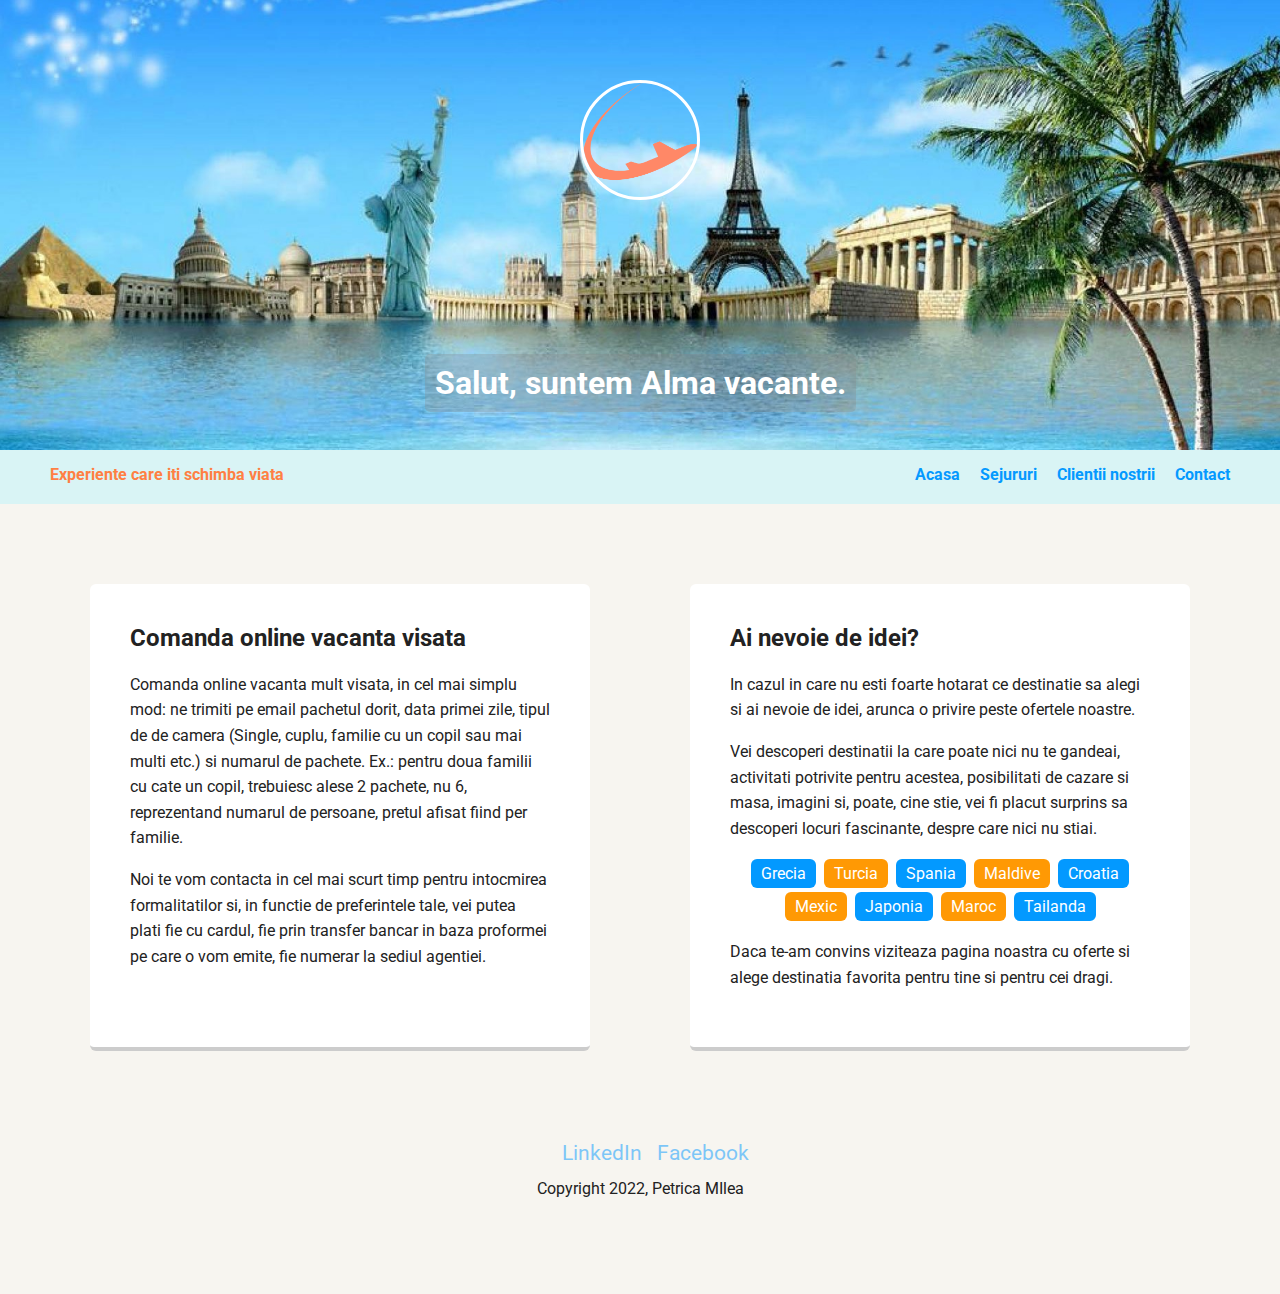
<file: index.html>
<!doctype html>
<html lang="ro-RO">

<head>
    <meta charset="utf-8">
    <title>Alma Vacante Deva</title>
    <meta name="viewport" content="width=device-width, initial-scale=1.0">
    <link rel="stylesheet" href="styles/style.css">
    <link href="https://fonts.googleapis.com/css?family=Muli%7CRoboto:400,300,500,700,900" rel="stylesheet">
</head>

<body>

    <header>
        <img src="images/logo.png" alt="Flying plane" class="profile-image">
        <h1 class="tag name">Salut, suntem Alma vacante.</h1>
    </header>

    <div class="main-nav">
        <ul class="nav">
            <li class="name">Experiente care iti schimba viata</li>
            <li><a href="index.html">Acasa</a></li>
            <li><a href="sejururi.html">Sejururi</a></li>
            <li><a href="clienti.html">Clientii nostrii</a></li>
            <li><a href="contacta.html">Contact</a></li>
        </ul>
    </div>



    <main class="flex">
        <div class="card">
            <h2>Comanda online vacanta visata</h2>
            <p>Comanda online vacanta mult visata, in cel mai simplu mod:
                ne trimiti pe email pachetul dorit, data primei zile, tipul de
                de camera (Single, cuplu, familie cu
                un copil sau mai multi etc.) si numarul de pachete.
                Ex.: pentru doua familii cu cate un copil, trebuiesc alese
                2 pachete, nu 6, reprezentand numarul de persoane, pretul
                afisat fiind per familie.</p>
            <p>Noi te vom contacta in cel mai scurt timp pentru intocmirea
                formalitatilor si, in functie de preferintele tale, vei
                putea plati fie cu cardul, fie prin transfer
                bancar in baza proformei pe care o vom emite, fie numerar
                la sediul agentiei.</p>

        </div>

        <div class="card">
            <h2>Ai nevoie de idei?</h2>
            <p>In cazul in care nu esti foarte hotarat ce destinatie sa alegi
                si ai nevoie de idei, arunca o privire peste ofertele noastre.</p>
            <p>Vei descoperi destinatii la care poate nici nu te gandeai,
                activitati potrivite pentru acestea, posibilitati de cazare
                si masa, imagini si, poate, cine stie, vei fi placut surprins sa
                descoperi locuri fascinante, despre care nici nu stiai.</p>
            <ul class="destinatii">
                <li>Grecia</li>
                <li>Turcia</li>
                <li>Spania</li>
                <li>Maldive</li>
                <li>Croatia</li>
                <li>Mexic</li>
                <li>Japonia</li>
                <li>Maroc</li>
                <li>Tailanda</li>
            </ul>
            <p>Daca te-am convins viziteaza pagina noastra cu oferte si alege
                destinatia favorita pentru tine si pentru cei dragi.
            </p>
        </div>

    </main>
    <footer>
        <ul>
            <li><a href="#" class="social linkedin">LinkedIn</a></li>
            <li><a href="#" class="social facebook">Facebook</a></li>
        </ul>
        <p class="copyright">Copyright 2022, Petrica MIlea</p>
    </footer>
</body>

</html>
</file>
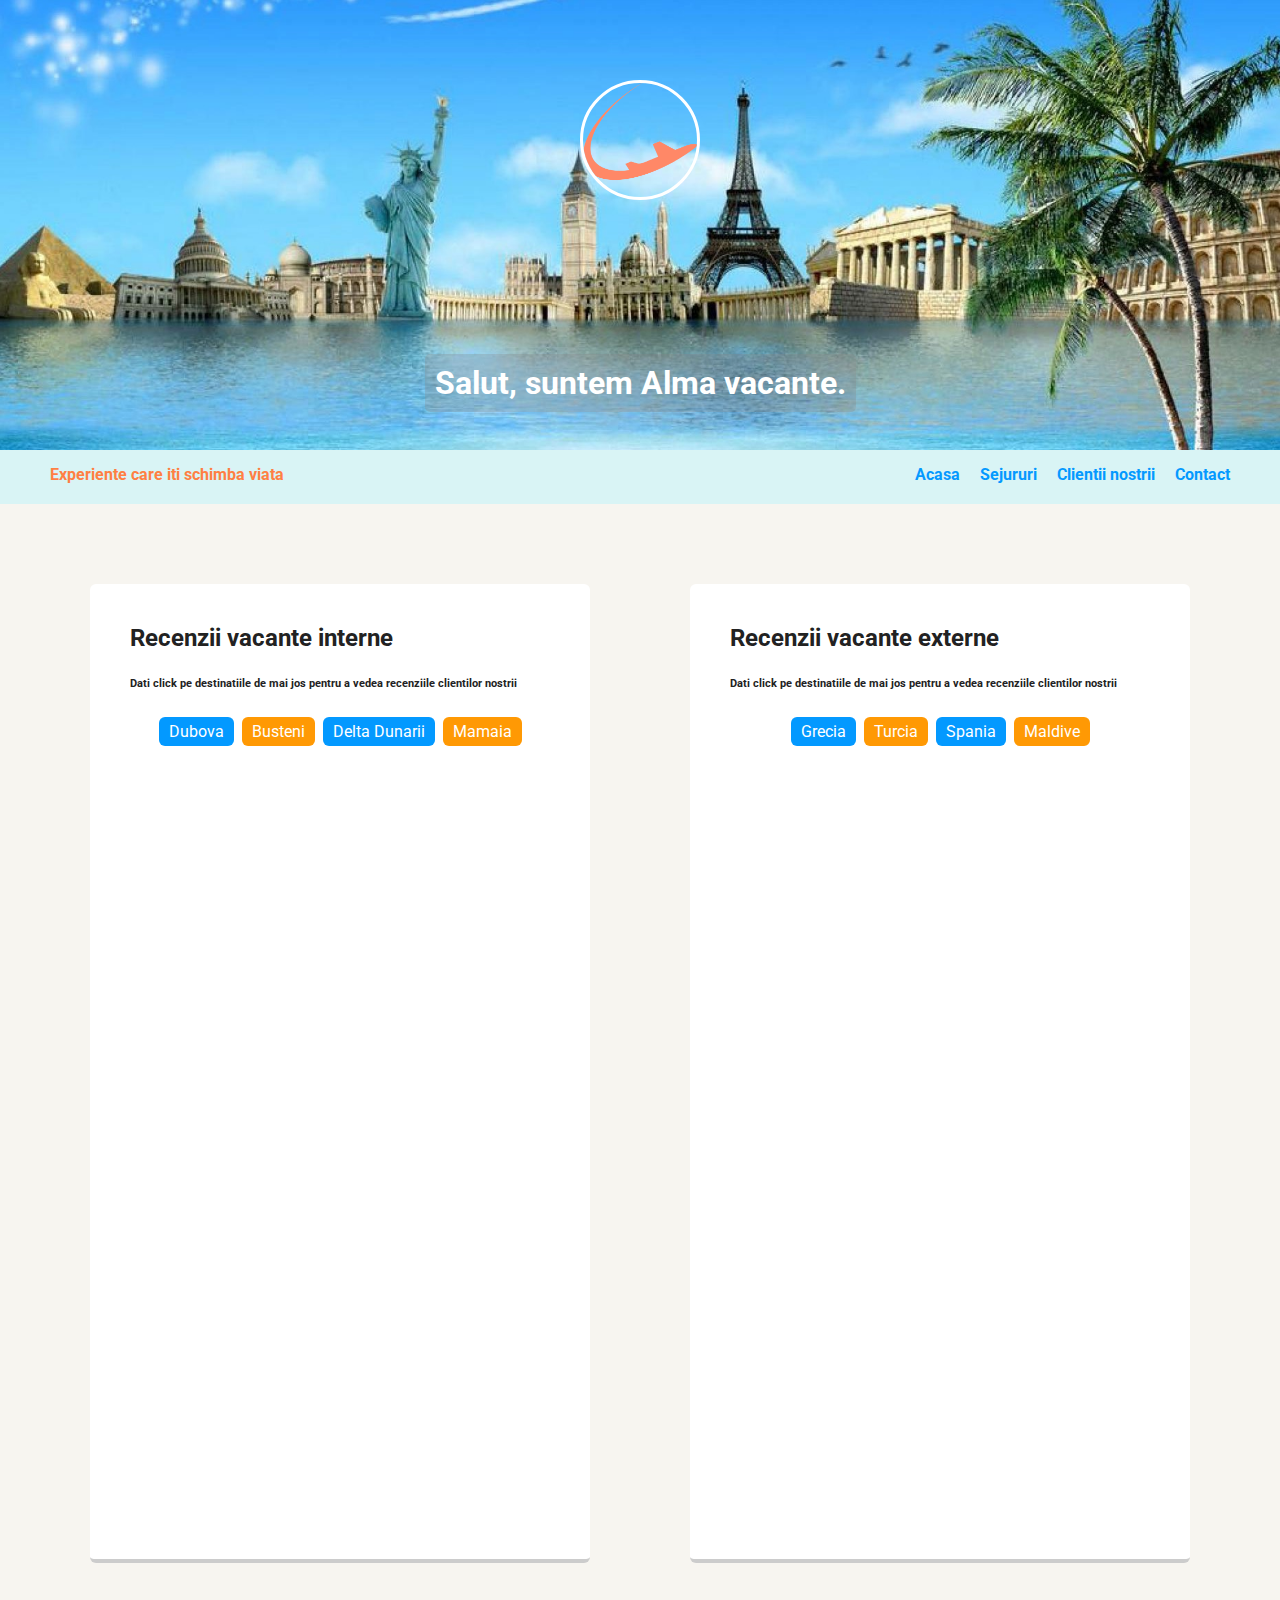
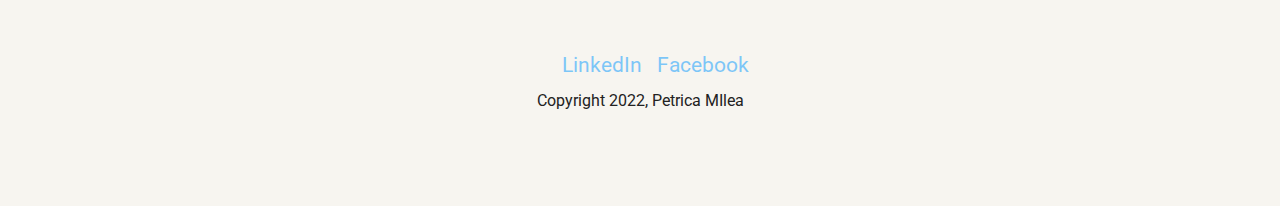
<file: clienti.html>
<!doctype html>
<html lang="ro-RO">

<head>
    <meta charset="utf-8">
    <title>Alma Vacante Deva</title>
    <meta name="viewport" content="width=device-width, initial-scale=1.0">
    <link rel="stylesheet" href="styles/style.css">
    <link href="https://fonts.googleapis.com/css?family=Muli%7CRoboto:400,300,500,700,900" rel="stylesheet">
    <script src="jsFunctions.js"></script>
</head>

<body>

    <header>
        <img src="images/logo.png" alt="Flying plane" class="profile-image">
        <h1 class="tag name">Salut, suntem Alma vacante.</h1>
    </header>

    <div class="main-nav">
        <ul class="nav">
            <li class="name">Experiente care iti schimba viata</li>
            <li><a href="index.html">Acasa</a></li>
            <li><a href="sejururi.html">Sejururi</a></li>
            <li><a href="clienti.html">Clientii nostrii</a></li>
            <li><a href="contact.html">Contact</a></li>
        </ul>
    </div>



    <main class="flex">
        <div class="card">
            <h2>Recenzii vacante interne</h2>
            <h6>Dati click pe destinatiile de mai jos pentru a vedea recenziile
                clientilor nostrii
            </h6>
            <ul class="destinatii">
                <li onclick="document.getElementById('recenzie_1').style.visibility='visible'">Dubova</li>
                <li onclick="document.getElementById('recenzie_2').style.visibility='visible'">Busteni</li>
                <li onclick="document.getElementById('recenzie_3').style.visibility='visible'">Delta Dunarii</li>
                <li onclick="document.getElementById('recenzie_4').style.visibility='visible'">Mamaia</li>
            </ul>
            <p id="recenzie_1" style="visibility:hidden"><span style="font-weight: bold">Ioana M.</span>
                <em>" Am fost foarte
                    impresionati de locurile descoperite in Dubova, daca
                    ajungeti aici va recomand urmatoarele obiective
                    turistice vazute din barca prin Cazanele Dunării: chipul
                    lui Decebal, Tabula Traiana, manastirea Mraconia,
                    pestere Ponicova si pestera Veterani." "</em>
            </p>
            <p id="recenzie_2" style="visibility:hidden"><span style="font-weight: bold">Marcel C.</span>
                <em>" Curatenie exemplara, gazdele foarte placute si extrem de discrete,
                    mobilier si decoratiuni de un simt estetic deosebit, dotari la cel mai
                    inalt nivel"</em>
            </p>
            <p id="recenzie_3" style="visibility:hidden"><span style="font-weight: bold">George W.</span>
                <em>" Am fost incantata de programul aventura in Delta Dunarii, a
                    fost o experienta foarte placuta. Am avut incluse cazare, masa,
                    transfer de la Tulcea si retur iar in plus si 2 excursii. Pasari,
                    apa, nuferi... totul la superlativ si concertul de broaste
                    extraordinar Totul a fost bine organizat."</em>
            </p>
            <p id="recenzie_4" style="visibility:hidden"><span style="font-weight: bold">Marcu A.</span>
                <em> " Primirea a fost cordială, personalul din recepție profesionist
                    și amabil. Am primit rapid cartela pentru dubla noastră (camera de
                    4* oficial, deoarece aveau și o cameră un pic mai mica de 3* deși
                    arăta aproape la fel ca dotări) și am urcat pe jos până la etajul
                    2 pentru că am vrut să văd cum arată finisajele de pe hol."</em>
            </p>


        </div>

        <div class="card">
            <h2>Recenzii vacante externe</h2>
            <h6>Dati click pe destinatiile de mai jos pentru a vedea recenziile
                clientilor nostrii
            </h6>
            <ul class="destinatii">
                <li onclick="document.getElementById('recenzie_5').style.visibility='visible'">Grecia</li>
                <li onclick="document.getElementById('recenzie_6').style.visibility='visible'">Turcia</li>
                <li onclick="document.getElementById('recenzie_7').style.visibility='visible'">Spania</li>
                <li onclick="document.getElementById('recenzie_8').style.visibility='visible'">Maldive</li>
            </ul>
            <p id="recenzie_5" style="visibility:hidden"><span style="font-weight: bold">Elly M.</span>
                <em>" Waren zum 6. Mal im Stella Island und kommen im September wieder. Die Devise lautet: ankommen und
                    abschalten.
                    Wir haben einen Grand Overwater Bungalow bewohnt. Einfach ein Traum.
                    Das Personal liest einem jeden Wunsch von den Augen ab und bringt die Getränke bis zur einengen
                    Terrasse."</em>
            </p>
            <p id="recenzie_6" style="visibility:hidden"><span style="font-weight: bold">Mark C.</span>
                <em>" Excellent location and friendly staff
                    Make Feel like home.
                    It is located very close to all the sightseeing.
                    Coming from Los Angles, we couldn’t sleep at local times.
                    Hotel has rooftop which we can see Aya shohia.
                    We enjoyed the view from rooftop every morning at 4am
                    Staff are working so hard and attentive
                    Specifically “Abdurrahman” was so kind
                    We can feel everystaff want to make feel guest feel welcomed."</em>
            </p>
            <p id="recenzie_7" style="visibility:hidden"><span style="font-weight: bold">Alonso W.</span>
                <em>" Es un sitio maravilloso, tanto el lugar, como la atención recibida durante
                    nuestra estancia, ideal para ir en pareja, descansar y disfrutar de unos días de vacaciones,
                    te hacen sentir como en familia, y todos y cada uno de ellos viven por y para sus clientes, la
                    comida es fantástica y en el resort cuidan hasta el más mínimo detalle."</em>
            </p>
            <p id="recenzie_8" style="visibility:hidden"><span style="font-weight: bold">Mats A.</span>
                <em> " Vi bodde i ett premium swim-up rum som var jättefint, skön säng. Var underbart att kunna glida
                    ned direkt i poolen från sin egen "badbrygga".
                    Servicen är toppklass från all personal, god mat i buffén och på a'la carte restaurangerna.
                    VI hade All-inclusive vilket vi starkt rekommenderar alla, man kunde välja på ett stort antal
                    drinkar,
                    vin,kaffe,snacks m.m. Stannar man 5 nätter så ingår det ett besök på varje a'la carte
                    restaurang!"</em>
            </p>
        </div>

    </main>
    <footer>
        <ul>
            <li><a href="#" class="social linkedin">LinkedIn</a></li>
            <li><a href="#" class="social facebook">Facebook</a></li>
        </ul>
        <p class="copyright">Copyright 2022, Petrica MIlea</p>
    </footer>
</body>

</html>
</file>
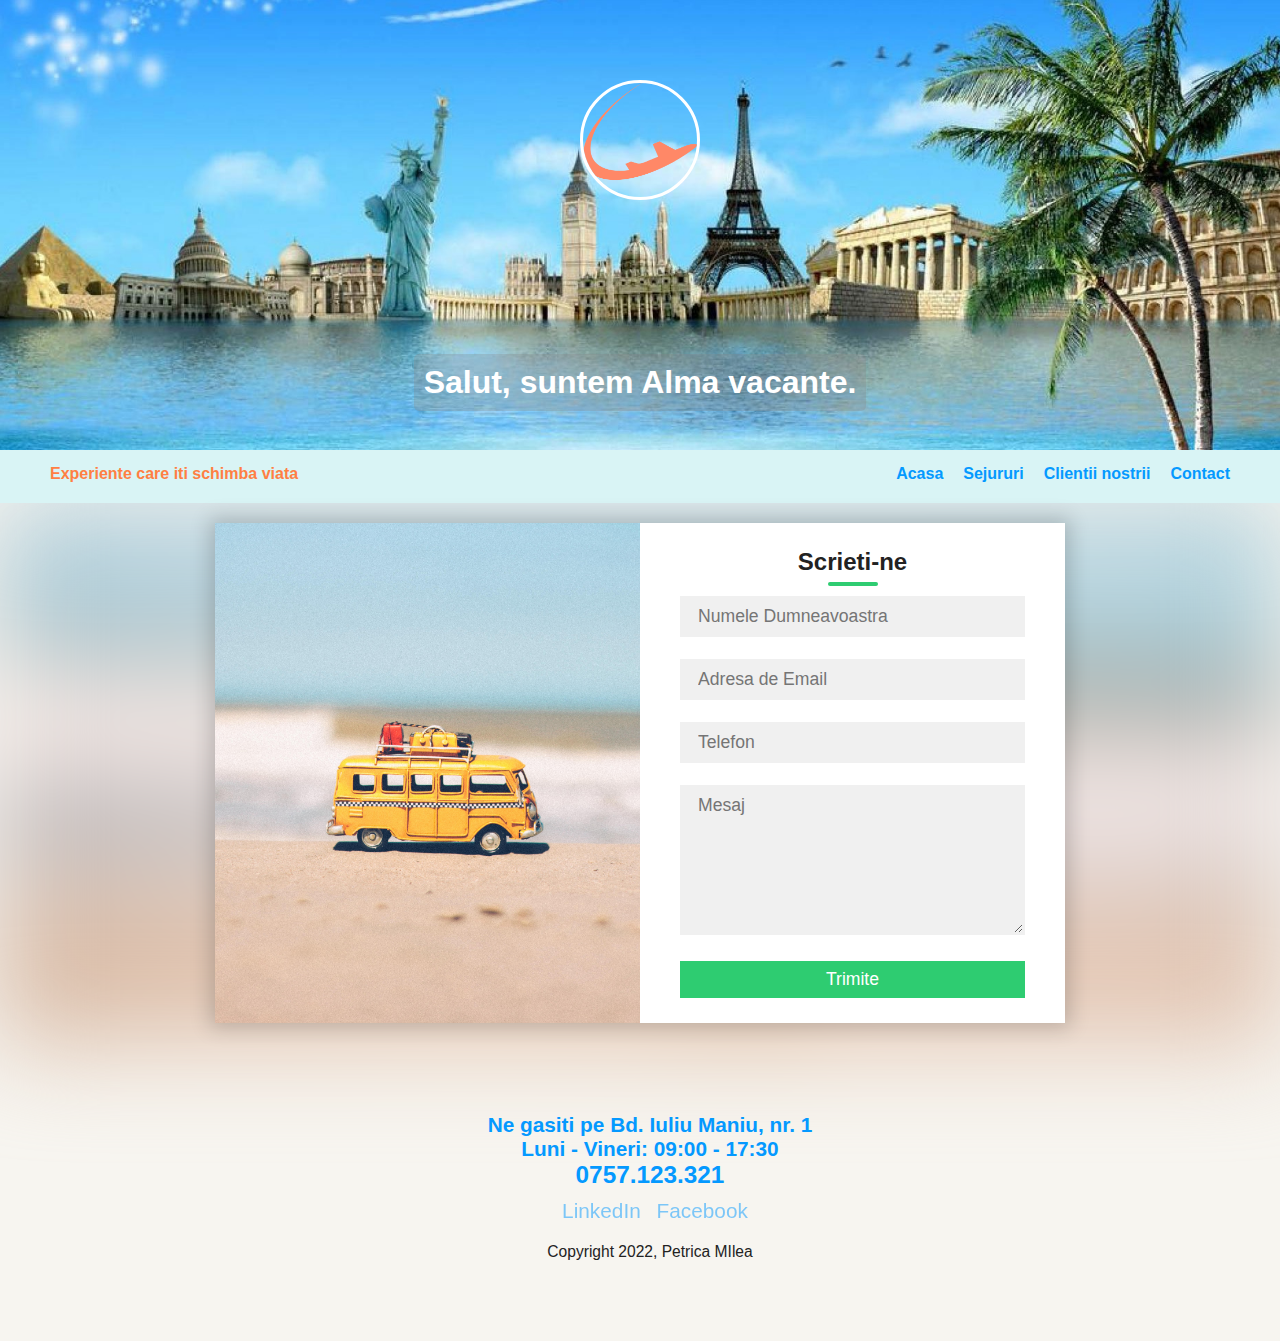
<file: contact.html>
<!doctype html>
<html lang="ro-RO">

<head>
    <meta charset="utf-8">
    <title>Alma Vacante Deva</title>
    <meta name="viewport" content="width=device-width, initial-scale=1.0">
    <link rel="stylesheet" href="styles/contact.css">
    <link href="https://fonts.googleapis.com/css?family=Muli%7CRoboto:400,300,500,700,900" rel="stylesheet">

</head>

<body>
    <header>
        <img src="images/logo.png" alt="Flying plane" class="profile-image">
        <h1 class="tag name">Salut, suntem Alma vacante.</h1>
    </header>

    <div class="main-nav">
        <ul class="nav">
            <li class="name">Experiente care iti schimba viata</li>
            <li><a href="index.html">Acasa</a></li>
            <li><a href="sejururi.html">Sejururi</a></li>
            <li><a href="clienti.html">Clientii nostrii</a></li>
            <li><a href="content.html">Contact</a></li>
        </ul>
    </div>



    <div class="container">
        <div class="contact-box">
            <div class="left"></div>
            <div class="right">
                <h2>Scrieti-ne</h2>
                <input type="text" class="field" placeholder="Numele Dumneavoastra">
                <input type="text" class="field" placeholder="Adresa de Email">
                <input type="text" class="field" placeholder="Telefon">
                <textarea placeholder="Mesaj" class="field"></textarea>
                <button class="btn">Trimite</button>
            </div>
        </div>
    </div>


    <footer>

        <div>
            <h4 class="adresa">Ne gasiti pe Bd. Iuliu Maniu, nr. 1</h4>
            <h4 class="adresa">Luni - Vineri: 09:00 - 17:30</h4>
            <h3 class="adresa">0757.123.321</h3>
        </div>

        <ul>
            <li><a href="#" class="social">LinkedIn</a></li>
            <li><a href="#" class="social">Facebook</a></li>
        </ul>
        
        <p class="copyright">Copyright 2022, Petrica MIlea</p>
        
    </footer>
</body>

</html>
</file>
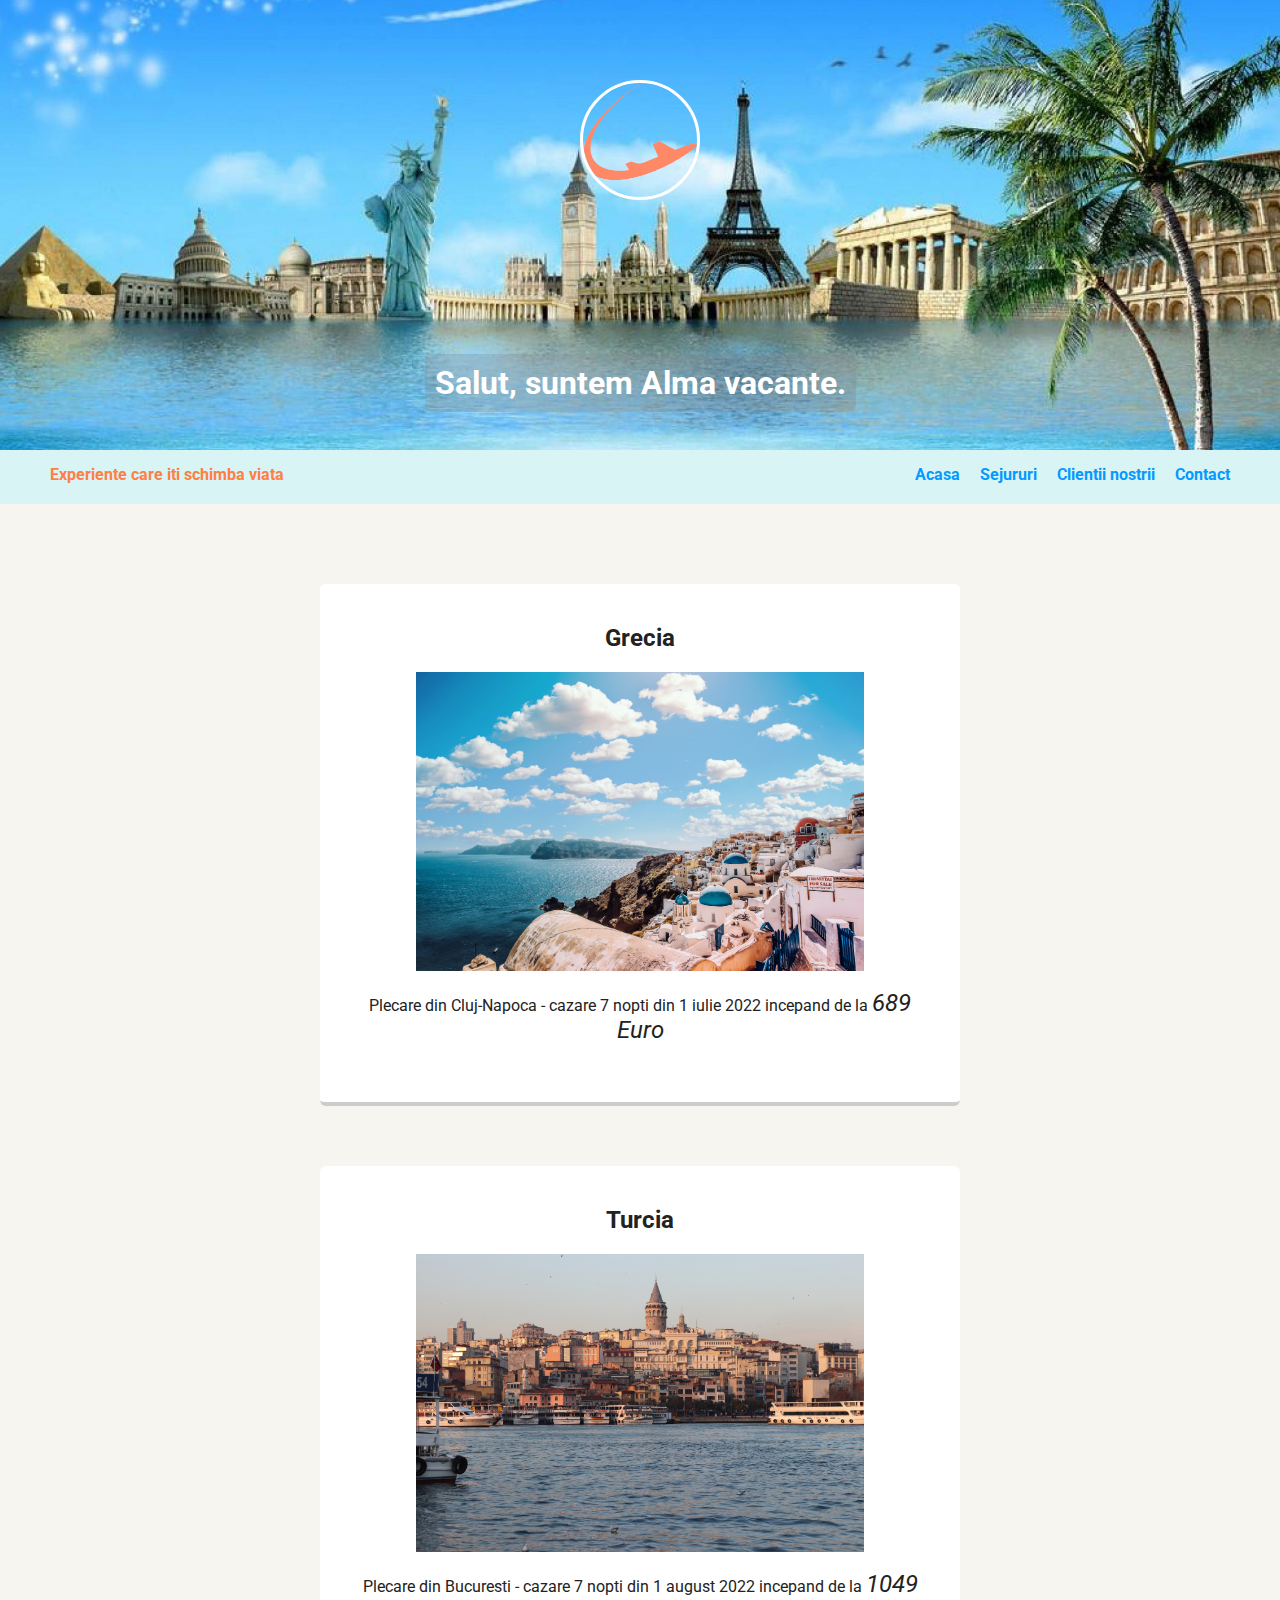
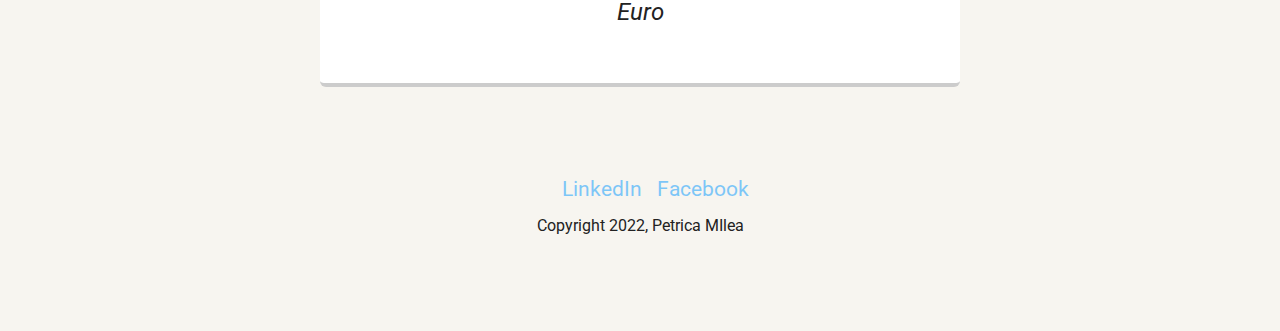
<file: sejururi.html>
<!doctype html>
<html lang="ro-RO">

<head>
    <meta charset="utf-8">
    <title>Alma Vacante Deva</title>
    <meta name="viewport" content="width=device-width, initial-scale=1.0">
    <link rel="stylesheet" href="styles/sejururi.css">
    <link href="https://fonts.googleapis.com/css?family=Muli%7CRoboto:400,300,500,700,900" rel="stylesheet">
    <script src="slideshow.js"></script>

</head>

<body>
    <script>
        window.onload = changeImg;
    </script>
    
    <header>
        <img src="images/logo.png" alt="Flying plane" class="profile-image">
        <h1 class="tag name">Salut, suntem Alma vacante.</h1>
    </header>

    <div class="main-nav">
        <ul class="nav">
            <li class="name">Experiente care iti schimba viata</li>
            <li><a href="index.html">Acasa</a></li>
            <li><a href="sejururi.html">Sejururi</a></li>
            <li><a href="clienti.html">Clientii nostrii</a></li>
            <li><a href="contact.html">Contact</a></li>
        </ul>
    </div>



    <main class="flex">
        

        <div class="card">
            <h2>Grecia</h2>
            <img name="gr_slide" />
            <p>Plecare din Cluj-Napoca - cazare 7 nopti din 1 iulie 2022 incepand de la <em>689 Euro</em></p>
        </div>

        <div class="card">
            <h2>Turcia</h2>
            <img name="tr_slide"/>
            <p>Plecare din Bucuresti - cazare 7 nopti din 1 august 2022 incepand de la <em>1049 Euro</em></p>
        </div>


    </main>
    <footer>
        <ul>
            <li><a href="#" class="social">LinkedIn</a></li>
            <li><a href="#" class="social">Facebook</a></li>
        </ul>
        <p class="copyright">Copyright 2022, Petrica MIlea</p>
    </footer>
</body>

</html>
</file>
<file: styles/style.css>
/* Global Layout Set-up */
* { 
  box-sizing: border-box;
}
  
body {
  margin: 0;
  padding: 0;
  text-align: center;
  font-family: 'Roboto', sans-serif;
  color: #222;
  background: #f7f5f0;
}
/* Link Styles */

a {
  text-decoration: none;
  color: #0499ff;
}
a:hover {
  color:#6633ff;
}

/* Section Styles */

.main-nav {
  width: 100%;
  background: rgb(217, 244, 245);
  min-height: 30px;
  padding: 10px;
  position: relative;
  text-align: center;
}
.nav {
  display: flex;
  justify-content: space-around;
  font-weight: 700;
  list-style-type: none;
  margin: 0 auto;
  padding: 0;
}
.nav .name {
  display: none;
}
.nav li {
  padding: 5px 10px 10px 10px;
}
.nav a {
  transition: all .5s;
}
.nav a:hover {
  color: rgb(9, 67, 226)
}

header {
  text-align: center;
  background: url('../images/back.jpg') no-repeat top center ;
  background-size: cover;
  overflow: hidden;
  padding-top: 40px;
}

header .profile-image {
  margin-top: 40px;
  width: 120px;
  height: 120px;
  border-radius: 50%;
  border: 3px solid white;
  transition: all .5s;
}

header .profile-image:hover {
  transform: scale(1.2) rotate(-30deg) translateX(30%);
}

.tag {
  background-color: rgba(136, 136, 136, 0.3);
  padding: 10px;
  border-radius: 5px;
  display: table;
  margin: 10px auto;
  color: rgb(255, 255, 255);
margin-top: 150px;
} 


.location {
  background-color: #222;
  color: white;
}
.card {
  margin: 30px;
  padding: 20px 40px 40px;
  max-width: 500px;
  text-align: left;
  background: #fff;
  border-bottom: 4px solid #ccc;
  border-radius: 6px;
}
.card:hover {
  border-color: #37f5fc;
}

ul.destinatii {
  padding: 0;
  text-align: center;
}

.destinatii li {
  border-radius: 6px;
  display: inline-block;
  background: #ff9904;
  color: white;
  padding: 5px 10px;
  margin: 2px;
}


.destinatii li:nth-child(odd) {
  background: #0399ff;
}


footer {
  width: 100%;
  min-height: 30px;
  padding: 20px 0 40px 20px;
}

footer .copyright {
  margin-right: 20px;
  font-size: .75em;
}

footer ul {
  margin: 0;
  padding: 0;
}

footer ul li {
  display: inline-block;
}

a.social {
  margin-left: 10px;
  background-size: 50px 50px;
  opacity: .5;
}

a.social:hover {
  opacity: 1;
}


/* Styles for larger screens */
@media screen and (min-width: 720px) {
  
  .flex {
      display: flex;
      max-width: 1200px;
      justify-content: space-around;
      margin: 0 auto;
  }

  header {
    min-height: 450px;
  }

  .nav {
    max-width: 1200px;
  }

  .nav .name {
    display: block;
    margin-right: auto;
    color: #ff7f43;
  }

  main {
    padding-top: 50px;
  }

  main p {
    line-height: 1.6em;
  }

  footer {
    font-size: 1.3em;
    max-width: 900px;
    margin: 40px auto;
  }

}
</file>
<file: styles/contact.css>
/* General */
*{
	padding: 0;
	margin: 0;
	box-sizing: border-box;
	font-family: 'Quicksand', sans-serif;
}

body {
    margin: 0;
    padding: 0;
    text-align: center;
    font-family: 'Roboto', sans-serif;
    color: #222;
    background: #f7f5f0;
}

/* Link Styles */

a {
    text-decoration: none;
    color: #0499ff;
}

a:hover {
    color: #6633ff;
}

/* Section Styles */

.main-nav {
    width: 100%;
    background: rgb(217, 244, 245);
    min-height: 30px;
    padding: 10px;
    position: relative;
    text-align: center;
}

.nav {
    display: flex;
    justify-content: space-around;
    font-weight: 700;
    list-style-type: none;
    margin: 0 auto;
    padding: 0;
}

.nav .name {
    display: none;
}

.nav li {
    padding: 5px 10px 10px 10px;
}

.nav a {
    transition: all .5s;
}

.nav a:hover {
    color: rgb(9, 67, 226)
}

header {
    text-align: center;
    background: url('../images/back.jpg') no-repeat top center;
    background-size: cover;
    overflow: hidden;
    padding-top: 40px;
}

header .profile-image {
    margin-top: 40px;
    width: 120px;
    height: 120px;
    border-radius: 50%;
    border: 3px solid white;
    transition: all .5s;
}

header .profile-image:hover {
    transform: scale(1.2) rotate(-30deg) translateX(30%);
}

.tag {
    background-color: rgba(136, 136, 136, 0.3);
    padding: 10px;
    border-radius: 5px;
    display: table;
    margin: 10px auto;
    color: rgb(255, 255, 255);
    margin-top: 150px;
}


.container{
	position: relative;
	width: 100%;
	height: 100%;
	display: flex;
	justify-content: center;
	align-items: center;
	padding: 20px 100px;
}

.container:after{
	content: '';
	position: absolute;
	width: 100%;
	height: 100%;
	left: 0;
	top: 0;
	background: url("../images/contact.jpg") no-repeat center;
	background-size: cover;
	filter: blur(50px);
	z-index: -1;
}
.contact-box{
	max-width: 850px;
	display: grid;
	grid-template-columns: repeat(2, 1fr);
	justify-content: center;
	align-items: center;
	text-align: center;
	background-color: #fff;
	box-shadow: 0px 0px 19px 5px rgba(0,0,0,0.19);
}

.left{
	background: url("../images/contact.jpg") no-repeat center;
	background-size: cover;
	height: 100%;
}

.right{
	padding: 25px 40px;
}

h2{
	position: relative;
	padding: 0 0 10px;
	margin-bottom: 10px;
}

h2:after{
	content: '';
    position: absolute;
    left: 50%;
    bottom: 0;
    transform: translateX(-50%);
    height: 4px;
    width: 50px;
    border-radius: 2px;
    background-color: #2ecc71;
}

.field{
	width: 100%;
	border: 2px solid rgba(0, 0, 0, 0);
	outline: none;
	background-color: rgba(230, 230, 230, 0.6);
	padding: 0.5rem 1rem;
	font-size: 1.1rem;
	margin-bottom: 22px;
	transition: .3s;
}

.field:hover{
	background-color: rgba(0, 0, 0, 0.1);
}

textarea{
	min-height: 150px;
}

.btn{
	width: 100%;
	padding: 0.5rem 1rem;
	background-color: #2ecc71;
	color: #fff;
	font-size: 1.1rem;
	border: none;
	outline: none;
	cursor: pointer;
	transition: .3s;
}

.btn:hover{
    background-color: #27ae60;
}

.field:focus{
    border: 2px solid rgba(30,85,250,0.47);
    background-color: #fff;
}

/*FOOTER styles*/

footer {
    width: 100%;
    min-height: 30px;
    padding: 20px 0 40px 20px;
}

footer .copyright {
    margin-top: 20px;
    font-size: .75em;
}

footer ul {
    margin: 0;
    padding: 0;
}

footer ul li {
    display: inline-block;
}

footer div {
    display: inline-block;
    padding: 10px 20px;
    max-width: 400px;
    border-radius:5px;
    color: #0499ff;
}

a.social {
    
    margin-left: 10px;
    background-size: 50px 50px;
    opacity: .5;
}


a.social:hover {
    opacity: 1;
}


/* Styles for larger screens */
@media screen and (min-width: 720px) {

    .flex {
        display: flex;
        flex-wrap: wrap;
        max-width: 1200;
        justify-content: space-around;
        margin: 0 auto;
        position: relative;
    }

    header {
        min-height: 450px;
    }

    .nav {
        max-width: 1200px;
    }

    .nav .name {
        display: block;
        margin-right: auto;
        color: #ff7f43;
    }

    main {
        padding-top: 50px;
    }

    main p {
        line-height: 1.6em;
    }

    footer {
        font-size: 1.3em;
        max-width: 900px;
        margin: 40px auto;
    }

}
</file>
<file: styles/sejururi.css>
/* Global Layout Set-up */
* {
    box-sizing: border-box;
}

body {
    margin: 0;
    padding: 0;
    text-align: center;
    font-family: 'Roboto', sans-serif;
    color: #222;
    background: #f7f5f0;
}

/* Link Styles */

a {
    text-decoration: none;
    color: #0499ff;
}

a:hover {
    color: #6633ff;
}

/* Section Styles */

.main-nav {
    width: 100%;
    background: rgb(217, 244, 245);
    min-height: 30px;
    padding: 10px;
    position: relative;
    text-align: center;
}

.nav {
    display: flex;
    justify-content: space-around;
    font-weight: 700;
    list-style-type: none;
    margin: 0 auto;
    padding: 0;
}

.nav .name {
    display: none;
}

.nav li {
    padding: 5px 10px 10px 10px;
}

.nav a {
    transition: all .5s;
}

.nav a:hover {
    color: rgb(9, 67, 226)
}

header {
    text-align: center;
    background: url('../images/back.jpg') no-repeat top center;
    background-size: cover;
    overflow: hidden;
    padding-top: 40px;
}

header .profile-image {
    margin-top: 40px;
    width: 120px;
    height: 120px;
    border-radius: 50%;
    border: 3px solid white;
    transition: all .5s;
}

header .profile-image:hover {
    transform: scale(1.2) rotate(-30deg) translateX(30%);
}

.tag {
    background-color: rgba(136, 136, 136, 0.3);
    padding: 10px;
    border-radius: 5px;
    display: table;
    margin: 10px auto;
    color: rgb(255, 255, 255);
    margin-top: 150px;
}

.card {
    margin: 30px;
    padding: 20px 40px 40px;
    max-width: 50%;
    min-width: 450px;
    text-align: center;
    background: #fff;
    border-bottom: 4px solid #ccc;
    border-radius: 6px;
}

.card img {
    width: 80%;
    padding: 0;
    overflow: hidden;
    position: relative;
}

.card em {
    font-size: 1.5rem;
}


.card:hover {
    border-color: #37f5fc;
}

ul.destinatii {
    padding: 0;
    text-align: center;
}

.destinatii li {
    border-radius: 6px;
    display: inline-block;
    background: #ff9904;
    color: white;
    padding: 5px 10px;
    margin: 2px;
}


.destinatii li:nth-child(odd) {
    background: #0399ff;
}

/*FOOTER styles*/

footer {
    width: 100%;
    min-height: 30px;
    padding: 20px 0 40px 20px;
}

footer .copyright {
    margin-right: 20px;
    font-size: .75em;
}

footer ul {
    margin: 0;
    padding: 0;
}

footer ul li {
    display: inline-block;
}

a.social {
    margin-left: 10px;
    background-size: 50px 50px;
    opacity: .5;
}

a.social:hover {
    opacity: 1;
}



/* Styles for larger screens */
@media screen and (min-width: 720px) {

    .flex {
        display: flex;
        flex-wrap: wrap;
        max-width: 1200;
        justify-content: space-around;
        margin: 0 auto;
        position: relative;
    }

    header {
        min-height: 450px;
    }

    .nav {
        max-width: 1200px;
    }

    .nav .name {
        display: block;
        margin-right: auto;
        color: #ff7f43;
    }

    main {
        padding-top: 50px;
    }

    main p {
        line-height: 1.6em;
    }

    footer {
        font-size: 1.3em;
        max-width: 900px;
        margin: 40px auto;
    }

}
</file>
